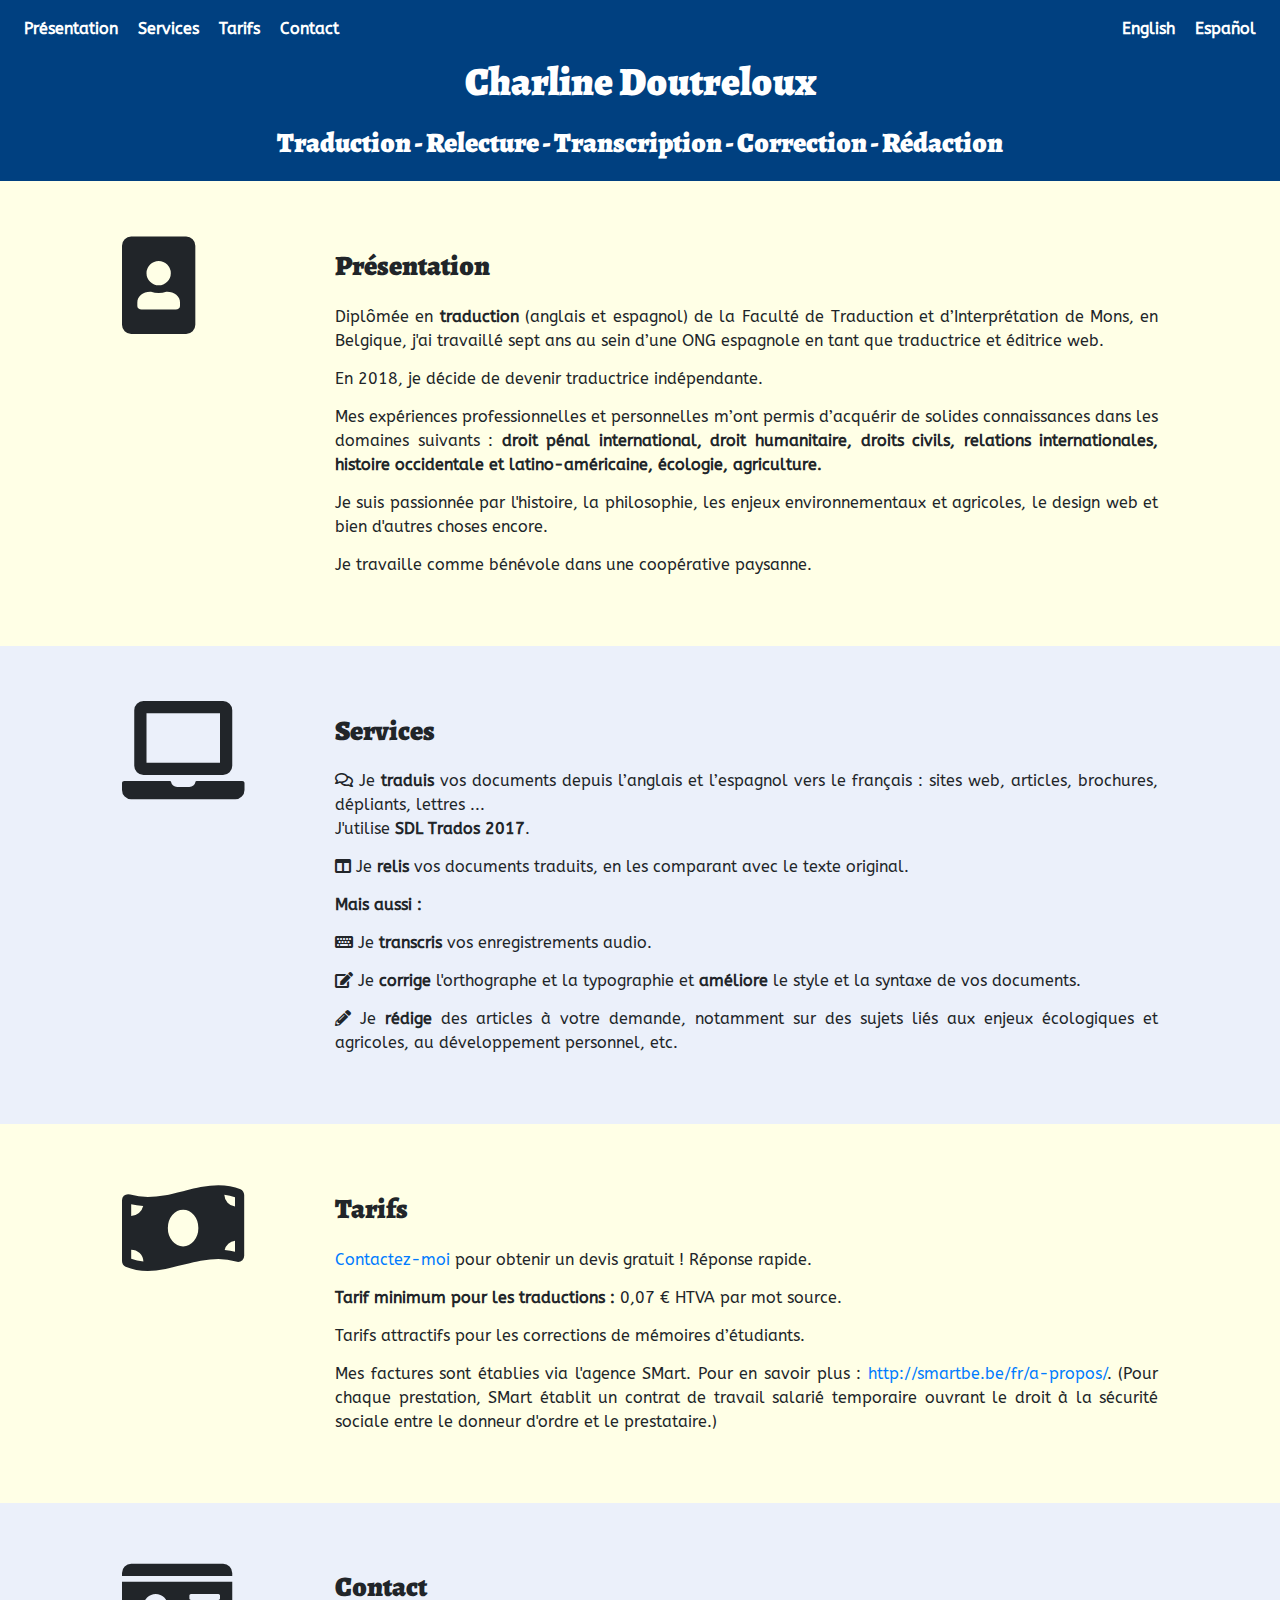
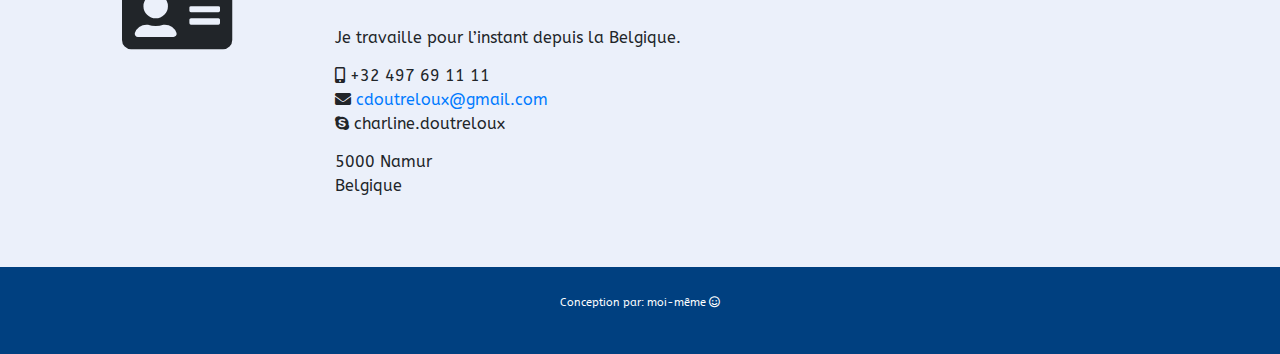
<file: index.html>
<!DOCTYPE html>
<html lang="en" dir="ltr">
  <head>
    <meta charset="utf-8">
    <meta name="author" content="Charline Doutreloux">
    <meta name="keywords" content="traducteur Namur, traducteur Belgique, traducteur anglais-français, traducteur espagnol-français">
    <meta name="viewport" content="width=device-width, initial-scale=1.0">
    <!-- SVG image -->
    <link rel="icon" type="image/x-icon" href="resources/images/feather.svg">

    <title>Charline Doutreloux - traductrice Belgique.</title>
    <!-- Fonts -->
    <link href="https://fonts.googleapis.com/css?family=ABeeZee|Alegreya:800,900" rel="stylesheet">
    <!-- Stylesheets -->
    <link rel="stylesheet" href="resources/fontawesome-free-5.0.13/web-fonts-with-css/css/fontawesome-all.css">
    <link href="resources/css/reset.css" type="text/css" rel="stylesheet">
    <link href="resources/css/bootstrap/bootstrap.min.css" rel="stylesheet">
    <link href="resources/css/style.css" type="text/css" rel="stylesheet">
  </head>
  <body>

    <!-- navigation bar alt
    <nav class="navbar sticky-top d-flex flex-column">
      <div>
        <div class="titre">
          <div class="row">
            <div class="col-sm-12">
              <h1>Charline Doutreloux - Traductrice</h1>
            </div>
          </div>
        </div>
      </div>



      <div class="container-fluid d-flex justify-content-between">
        <div class="desktop">
          <ul class="nav">
            <li class="nav-item ni1">
              <a href="#presen">Présentation</a>
            </li>
            <li class="nav-item ni2">
              <a href="#services">Services</a>
            </li>
            <li class="nav-item ni3">
              <a href="#tarifs">Tarifs</a>
            </li>
            <li class="nav-item ni4">
              <a href="#contact">Contact</a>
            </li>
          </ul>
        </div>

        <div class="icon dropdown">
         <i class="fas fa-bars fa-lg" id="dropdownMenuButton" data-toggle="dropdown" aria-haspopup="true" aria-expanded="false"></i>
         <div class="dropdown-menu" aria-labelledby="dropdownMenuButton">
           <a class="dropdown-item" href="#presen">Presentation</a>
           <a class="dropdown-item" href="#services">Services</a>
           <a class="dropdown-item" href="#tarifs">Tarifs</a>
           <a class="dropdown-item" href="#contact">Contact</a>
         </div>
        </div>

        <div>
          <ul class="nav">
            <li class="nav-item ni5">
              <a href="english.html">English</a>
            </li>
            <li class="nav-item ni6">
              <a href="espanol.html">Español</a>
            </li>
          </ul>
        </div>
      </div>
    </nav>
-->




    <!-- navigation bar -->
    <nav class="navbar sticky-top d-flex justify-content-between">
      <!-- desktop -->
      <div class="desktop">
        <ul class="nav">
          <li class="nav-item ni1">
            <a href="#presen">Présentation</a>
          </li>
          <li class="nav-item ni2">
            <a href="#services">Services</a>
          </li>
          <li class="nav-item ni3">
            <a href="#tarifs">Tarifs</a>
          </li>
          <li class="nav-item ni4">
            <a href="#contact">Contact</a>
          </li>
        </ul>
      </div>
      <!-- mobile and tablet -->
      <div class="icon dropdown">
       <i class="fas fa-bars fa-lg" id="dropdownMenuButton" data-toggle="dropdown" aria-haspopup="true" aria-expanded="false"></i>
       <div class="dropdown-menu" aria-labelledby="dropdownMenuButton">
         <a class="dropdown-item" href="#presen">Présentation</a>
         <a class="dropdown-item" href="#services">Services</a>
         <a class="dropdown-item" href="#tarifs">Tarifs</a>
         <a class="dropdown-item" href="#contact">Contact</a>
       </div>
      </div>

      <div>
        <ul class="nav">
          <li class="nav-item ni5">
            <a href="english.html">English</a>
          </li>
          <li class="nav-item ni6">
            <a href="espanol.html">Español</a>
          </li>
        </ul>
      </div>
    </nav>




    <!-- titre -->
    <div class="container-fluid titre">
      <div class="row">
        <div class="col-sm-12">
          <h1>Charline Doutreloux</h1>
          <h2>Traduction - Relecture - Transcription - Correction - Rédaction</h2>
        </div>
      </div>
    </div>


    <!-- presentation -->
    <div class="container-fluid presentation" id="presen">
      <div class="row">
        <div class="col-md-1">
        </div>
        <div class="col-md-2 col-sm-12">
          <i class="fas fa-portrait fa-7x"></i>
        </div>
        <div class="col-sm-12 col-md-8">
          <h2>Présentation</h2>
          <p>Diplômée en <span style="font-weight: bold;">traduction</span> (anglais et espagnol) de la Faculté de Traduction et d’Interprétation de Mons, en Belgique, j'ai travaillé sept ans au sein d’une ONG espagnole en tant que traductrice et éditrice web.</p>
          <p>En 2018, je décide de devenir traductrice indépendante.</p>
          <p>Mes expériences professionnelles et personnelles m’ont permis d’acquérir de solides connaissances dans les domaines suivants : <span style="font-weight: bold;">droit pénal international, droit humanitaire, droits civils, relations internationales, histoire occidentale et latino-américaine, écologie, agriculture<span>.</p>
          <p>Je suis passionnée par l'histoire, la philosophie, les enjeux environnementaux et agricoles, le design web et bien d'autres choses encore.</p>
          <p>Je travaille comme bénévole dans une coopérative paysanne.</p>
        </div>
        <!-- <div class="col-sm-12 col-md-5 img-container d-flex align-items-center justify-content-center">
          <p align="center"><img src="resources/images/Rosetta_Stone.bmp" alt="Pierre de Rosette"></p>
        </div> -->
        <div class="col-md-1">
        </div>
      </div>
    </div>

    <!-- services -->

    <div class="container-fluid services" id="services">
      <div class="row">
        <div class="col-md-1">
        </div>
        <div class="col-md-2 col-sm-12">
          <i class="fas fa-laptop fa-7x"></i>
        </div>
        <div class="col-sm-12 col-md-8">
          <h2>Services</h2>
          <p><i class="far fa-comments"></i> Je <span style="font-weight: bold;">traduis</span> vos documents depuis l’anglais et l’espagnol vers le français : sites web, articles, brochures, dépliants, lettres ... <br>J'utilise <span style="font-weight: bold;">SDL Trados 2017</span>.</p>
          <p><i class="fas fa-columns"></i> Je <span style="font-weight: bold;">relis</span> vos documents traduits, en les comparant avec le texte original.</p>

          <p><span style="font-weight: bold;">Mais aussi&nbsp;:</span>

          <p><i class="fas fa-keyboard"></i> Je <span style="font-weight: bold;">transcris</span> vos enregistrements audio.</p>

          <p><i class="fas fa-edit"></i> Je <span style="font-weight: bold;">corrige</span> l'orthographe et la typographie et <span style="font-weight: bold;">améliore</span> le style et la syntaxe de vos documents.</p>
          <!-- <p>Quoi de plus énervant qu'un texte truffé de fautes d'orthographe et mal structuré&nbsp;? Il pourrait vour faire passer pour un mauvais professionnel, vous faire perdre en crédibilité et vous pourriez y laisser quelques plumes&nbsp;!</p> -->

          <p><i class="fas fa-pencil-alt"></i> Je <span style="font-weight: bold;">rédige</span> des articles à votre demande, notamment sur des sujets liés aux enjeux écologiques et agricoles, au développement personnel, etc.</p>
        </div>
        <!-- <div class="col-sm-12 col-md-5 img-container d-flex align-items-center justify-content-center">
          <p align="center"><img src="resources/images/maisonsagessebagdad.bmp" alt="Maison de la sagesse à Bagdad"></p>
        </div> -->
        <div class="col-md-1">
        </div>
      </div>
    </div>

    <!-- tarif -->

    <div class="container-fluid tarifs" id="tarifs">
      <div class="row">
        <div class="col-md-1">
        </div>
        <div class="col-md-2 col-sm-12">
          <i class="fas fa-money-bill-wave fa-7x"></i>
        </div>
        <div class="col-sm-12 col-md-8">
          <h2>Tarifs</h2>
          <p><a href="#contact">Contactez-moi</a> pour obtenir un devis gratuit ! Réponse rapide.</p>
          <p><span style="font-weight: bold;">Tarif minimum pour les traductions&nbsp;:</span> 0,07 € HTVA par mot source.</p>
          <p>Tarifs attractifs pour les corrections de mémoires d’étudiants.</p>
          <p>Mes factures sont établies via l'agence SMart. Pour en savoir plus&nbsp;: <a href="http://smartbe.be/fr/a-propos/" target="_blank">http://smartbe.be/fr/a-propos/</a>. (Pour chaque prestation, SMart établit un contrat de travail salarié temporaire ouvrant le droit à la sécurité sociale entre le donneur d'ordre et le prestataire.)</p>
        </div>
        <!-- <div class="col-sm-12 col-md-5 img-container d-flex align-items-center justify-content-center">
          <p align="center"><img src="resources/images/biblialexandrie.bmp" alt="Evocation de la bibliothèque d'Alexandrie"></p>
        </div> -->
        <div class="col-md-1">
        </div>
      </div>
    </div>

    <!-- contact -->

    <div class="container-fluid contact" id="contact">
      <div class="row">
        <div class="col-md-1">
        </div>
        <div class="col-md-2 col-sm-12">
          <i class="fas fa-id-card fa-7x"></i>
        </div>
        <div class="col-sm-12 col-md-8">
          <h2>Contact</h2>
          <p>Je travaille pour l’instant depuis la Belgique.</p>

          <p><i class="fas fa-mobile-alt"></i>  +32 497 69 11 11
          <br><i class="fas fa-envelope"></i> <a href="mailto:cdoutreloux@gmail.com">cdoutreloux@gmail.com</a>
          <br><i class="fab fa-skype"></i> charline.doutreloux</p>
          <p>5000 Namur
          <br>Belgique</p>
        </div>
        <!-- <div class="col-sm-12 col-md-5 img-container d-flex align-items-center justify-content-center">
          <p align="center"><img src="resources/images/maisonsagessebagdad.bmp"></p>
        </div> -->
        <div class="col-md-1">
        </div>
      </div>
    </div>

    <!-- pied -->

    <div class="container-fluid pied">
      <div class="row">
        <div class="col-sm-12 img-container">
          <!-- <p align="center"><img src="resources/images/Atlescatala.jpg" alt="Les six parchemins de l'Atlas catalan (1375)"></p> -->
          <p class="ppied">Conception par: moi-même <i class="far fa-smile"></i></p>
        </div>
      </div>
    </div>

    <script src="https://code.jquery.com/jquery-3.3.1.slim.min.js" integrity="sha384-q8i/X+965DzO0rT7abK41JStQIAqVgRVzpbzo5smXKp4YfRvH+8abtTE1Pi6jizo" crossorigin="anonymous"></script>
    <script src="https://cdnjs.cloudflare.com/ajax/libs/popper.js/1.14.3/umd/popper.min.js" integrity="sha384-ZMP7rVo3mIykV+2+9J3UJ46jBk0WLaUAdn689aCwoqbBJiSnjAK/l8WvCWPIPm49" crossorigin="anonymous"></script>
    <script src="https://stackpath.bootstrapcdn.com/bootstrap/4.1.1/js/bootstrap.min.js" integrity="sha384-smHYKdLADwkXOn1EmN1qk/HfnUcbVRZyYmZ4qpPea6sjB/pTJ0euyQp0Mk8ck+5T" crossorigin="anonymous"></script>
  </body>
</html>
</file>
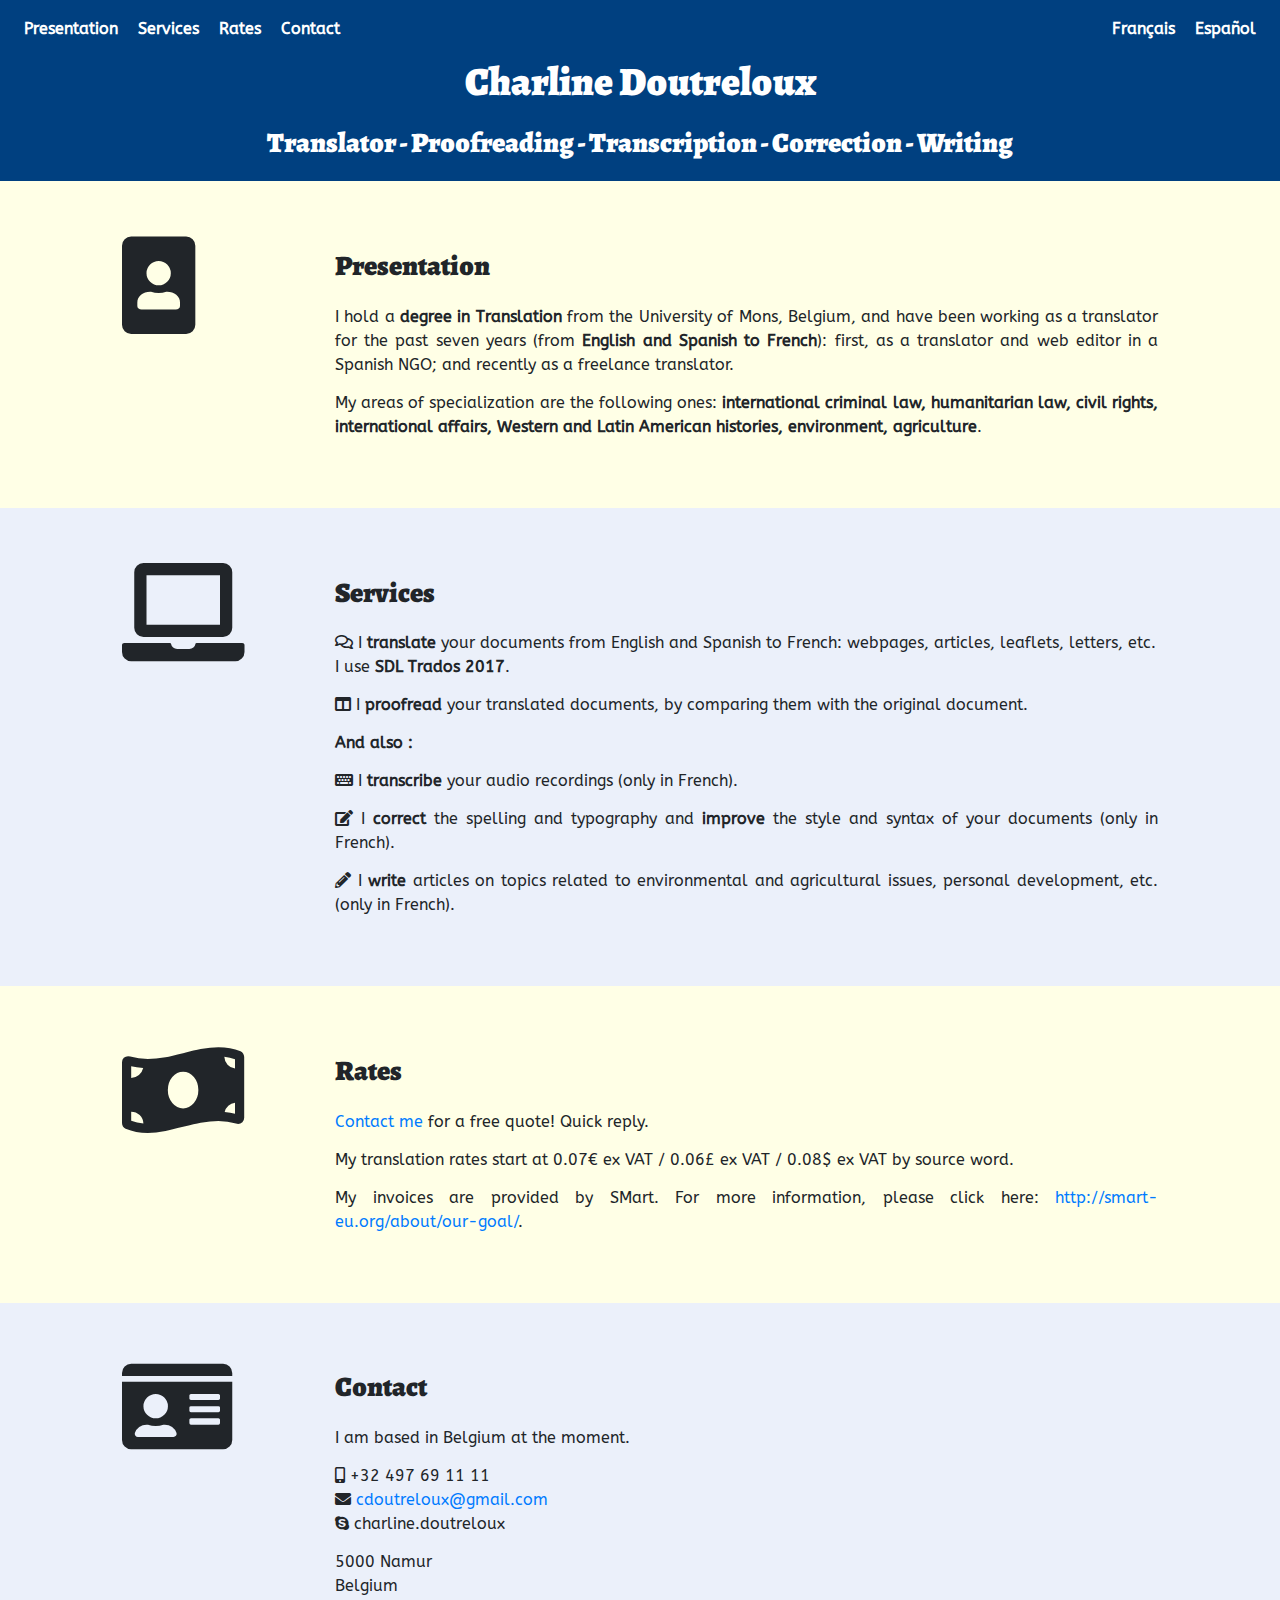
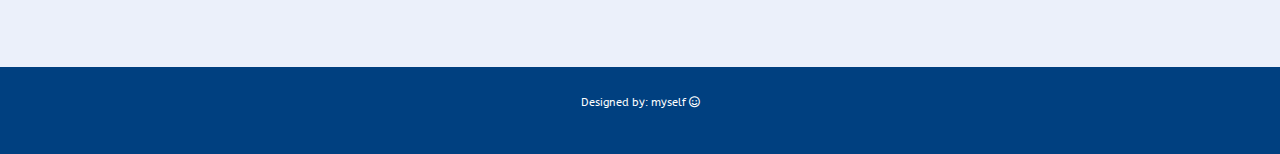
<file: english.html>
<!DOCTYPE html>
<html lang="en" dir="ltr">
  <head>
    <meta charset="utf-8">
    <meta name="keywords" content="translator Belgium, translator Namur, English French translator, Spanish French Translator">
    <meta name="viewport" content="width=device-width, initial-scale=1.0">

    <!-- SVG image -->
    <link rel="icon" type="image/x-icon" href="resources/images/feather.svg">

    <title>Charline Doutreloux - translator Belgium.</title>
    <!-- Fonts -->
    <link href="https://fonts.googleapis.com/css?family=ABeeZee|Alegreya:800,900" rel="stylesheet">
    <!-- Stylesheets -->
    <link rel="stylesheet" href="resources/fontawesome-free-5.0.13/web-fonts-with-css/css/fontawesome-all.css">
    <link href="resources/css/reset.css" type="text/css" rel="stylesheet">
    <link href="resources/css/bootstrap/bootstrap.min.css" rel="stylesheet">
    <link href="resources/css/style.css" type="text/css" rel="stylesheet">
  </head>
  <body>

    <!-- navigation bar alt
    <nav class="navbar sticky-top d-flex flex-column">
      <div>
        <div class="titre">
          <div class="row">
            <div class="col-sm-12">
              <h1>Charline Doutreloux - Traductrice</h1>
            </div>
          </div>
        </div>
      </div>



      <div class="container-fluid d-flex justify-content-between">
        <div class="desktop">
          <ul class="nav">
            <li class="nav-item ni1">
              <a href="#presen">Présentation</a>
            </li>
            <li class="nav-item ni2">
              <a href="#services">Services</a>
            </li>
            <li class="nav-item ni3">
              <a href="#tarifs">Tarifs</a>
            </li>
            <li class="nav-item ni4">
              <a href="#contact">Contact</a>
            </li>
          </ul>
        </div>

        <div class="icon dropdown">
         <i class="fas fa-bars fa-lg" id="dropdownMenuButton" data-toggle="dropdown" aria-haspopup="true" aria-expanded="false"></i>
         <div class="dropdown-menu" aria-labelledby="dropdownMenuButton">
           <a class="dropdown-item" href="#presen">Presentation</a>
           <a class="dropdown-item" href="#services">Services</a>
           <a class="dropdown-item" href="#tarifs">Tarifs</a>
           <a class="dropdown-item" href="#contact">Contact</a>
         </div>
        </div>

        <div>
          <ul class="nav">
            <li class="nav-item ni5">
              <a href="english.html">English</a>
            </li>
            <li class="nav-item ni6">
              <a href="espanol.html">Español</a>
            </li>
          </ul>
        </div>
      </div>
    </nav>
-->




    <!-- navigation bar -->
    <nav class="navbar sticky-top d-flex justify-content-between">
      <!-- desktop -->
      <div class="desktop">
        <ul class="nav">
          <li class="nav-item ni1">
            <a href="#presen">Presentation</a>
          </li>
          <li class="nav-item ni2">
            <a href="#services">Services</a>
          </li>
          <li class="nav-item ni3">
            <a href="#tarifs">Rates</a>
          </li>
          <li class="nav-item ni4">
            <a href="#contact">Contact</a>
          </li>
        </ul>
      </div>
      <!-- mobile and tablet -->
      <div class="icon dropdown">
       <i class="fas fa-bars fa-lg" id="dropdownMenuButton" data-toggle="dropdown" aria-haspopup="true" aria-expanded="false"></i>
       <div class="dropdown-menu" aria-labelledby="dropdownMenuButton">
         <a class="dropdown-item" href="#presen">Presentation</a>
         <a class="dropdown-item" href="#services">Services</a>
         <a class="dropdown-item" href="#tarifs">Rates</a>
         <a class="dropdown-item" href="#contact">Contact</a>
       </div>
      </div>

      <div>
        <ul class="nav">
          <li class="nav-item ni5">
            <a href="index.html">Français</a>
          </li>
          <li class="nav-item ni6">
            <a href="espanol.html">Español</a>
          </li>
        </ul>
      </div>
    </nav>




    <!-- titre -->
    <div class="container-fluid titre">
      <div class="row">
        <div class="col-sm-12">
          <h1>Charline Doutreloux</h1>
          <h2>Translator - Proofreading - Transcription - Correction - Writing</h2>
        </div>
      </div>
    </div>


    <!-- presentation -->
    <div class="container-fluid presentation" id="presen">
      <div class="row">
        <div class="col-md-1">
        </div>
        <div class="col-md-2 col-sm-12">
          <i class="fas fa-portrait fa-7x"></i>
        </div>
        <div class="col-sm-12 col-md-8">
          <h2>Presentation</h2>
          <p>I hold a <span style="font-weight: bold;">degree in Translation</span> from the University of Mons, Belgium, and have been working as a translator for the past seven years (from <span style="font-weight: bold;">English and Spanish to French</span>): first, as a translator and web editor in a Spanish NGO; and recently as a freelance translator.</p>
          <p>My areas of specialization are the following ones: <span style="font-weight: bold;">international criminal law, humanitarian law, civil rights, international affairs, Western and Latin American histories, environment, agriculture</span>.</p>
        </div>
        <!-- <div class="col-sm-12 col-md-5 img-container d-flex align-items-center justify-content-center">
          <p align="center"><img src="resources/images/Rosetta_Stone.bmp" alt="Pierre de Rosette"></p>
        </div> -->
        <div class="col-md-1">
        </div>
      </div>
    </div>

    <!-- services -->

    <div class="container-fluid services" id="services">
      <div class="row">
        <div class="col-md-1">
        </div>
        <div class="col-md-2 col-sm-12">
          <i class="fas fa-laptop fa-7x"></i>
        </div>
        <div class="col-sm-12 col-md-8">
          <h2>Services</h2>
          <p><i class="far fa-comments"></i> I <span style="font-weight: bold;">translate</span> your documents from English and Spanish to French: webpages, articles, leaflets, letters, etc. <br>I use <span style="font-weight: bold;">SDL Trados 2017</span>.</p>
          <p><i class="fas fa-columns"></i> I <span style="font-weight: bold;">proofread</span> your translated documents, by comparing them with the original document.</p>

          <p><span style="font-weight: bold;">And also&nbsp;:</span>

          <p><i class="fas fa-keyboard"></i> I <span style="font-weight: bold;">transcribe</span> your audio recordings (only in French).</p>

          <p><i class="fas fa-edit"></i> I <span style="font-weight: bold;">correct</span> the spelling and typography and <span style="font-weight: bold;">improve</span> the style and syntax of your documents (only in French).</p>

          <p><i class="fas fa-pencil-alt"></i> I <span style="font-weight: bold;">write</span> articles on topics related to environmental and agricultural issues, personal development, etc. (only in French).</p>
        </div>
        <!-- <div class="col-sm-12 col-md-5 img-container d-flex align-items-center justify-content-center">
          <p align="center"><img src="resources/images/maisonsagessebagdad.bmp" alt="Maison de la sagesse à Bagdad"></p>
        </div> -->
        <div class="col-md-1">
        </div>
      </div>
    </div>

    <!-- tarif -->

    <div class="container-fluid tarifs" id="tarifs">
      <div class="row">
        <div class="col-md-1">
        </div>
        <div class="col-md-2 col-sm-12">
          <i class="fas fa-money-bill-wave fa-7x"></i>
        </div>
        <div class="col-sm-12 col-md-8">
          <h2>Rates</h2>
          <p><a href="#contact">Contact me</a> for a free quote! Quick reply.</p>
          <p>My translation rates start at 0.07€ ex VAT / 0.06£ ex VAT / 0.08$ ex VAT by source word.</p>
          <p>My invoices are provided by SMart. For more information, please click here: <a href="http://smart-eu.org/about/our-goal/" target="_blank">http://smart-eu.org/about/our-goal/</a>.
        </div>
        <!-- <div class="col-sm-12 col-md-5 img-container d-flex align-items-center justify-content-center">
          <p align="center"><img src="resources/images/biblialexandrie.bmp" alt="Evocation de la bibliothèque d'Alexandrie"></p>
        </div> -->
        <div class="col-md-1">
        </div>
      </div>
    </div>

    <!-- contact -->

    <div class="container-fluid contact" id="contact">
      <div class="row">
        <div class="col-md-1">
        </div>
        <div class="col-md-2 col-sm-12">
          <i class="fas fa-id-card fa-7x"></i>
        </div>
        <div class="col-sm-12 col-md-8">
          <h2>Contact</h2>
          <p>I am based in Belgium at the moment.</p>

          <p><i class="fas fa-mobile-alt"></i> +32 497 69 11 11
          <br><i class="fas fa-envelope"></i> <a href="mailto:cdoutreloux@gmail.com">cdoutreloux@gmail.com</a>
          <br><i class="fab fa-skype"></i> charline.doutreloux</p>
          <p>5000 Namur
          <br>Belgium</p>
        </div>
        <!-- <div class="col-sm-12 col-md-5 img-container d-flex align-items-center justify-content-center">
          <p align="center"><img src="resources/images/maisonsagessebagdad.bmp"></p>
        </div> -->
        <div class="col-md-1">
        </div>
      </div>
    </div>

    <!-- pied -->

    <div class="container-fluid pied">
      <div class="row">
        <div class="col-sm-12 img-container">
          <!-- <p align="center"><img src="resources/images/Atlescatala.jpg" alt="Les six parchemins de l'Atlas catalan (1375)"></p> -->
          <p class="ppied">Designed by: myself <i class="far fa-smile"></i></p>
        </div>
      </div>
    </div>

    <script src="https://code.jquery.com/jquery-3.3.1.slim.min.js" integrity="sha384-q8i/X+965DzO0rT7abK41JStQIAqVgRVzpbzo5smXKp4YfRvH+8abtTE1Pi6jizo" crossorigin="anonymous"></script>
    <script src="https://cdnjs.cloudflare.com/ajax/libs/popper.js/1.14.3/umd/popper.min.js" integrity="sha384-ZMP7rVo3mIykV+2+9J3UJ46jBk0WLaUAdn689aCwoqbBJiSnjAK/l8WvCWPIPm49" crossorigin="anonymous"></script>
    <script src="https://stackpath.bootstrapcdn.com/bootstrap/4.1.1/js/bootstrap.min.js" integrity="sha384-smHYKdLADwkXOn1EmN1qk/HfnUcbVRZyYmZ4qpPea6sjB/pTJ0euyQp0Mk8ck+5T" crossorigin="anonymous"></script>
  </body>
</html>
</file>
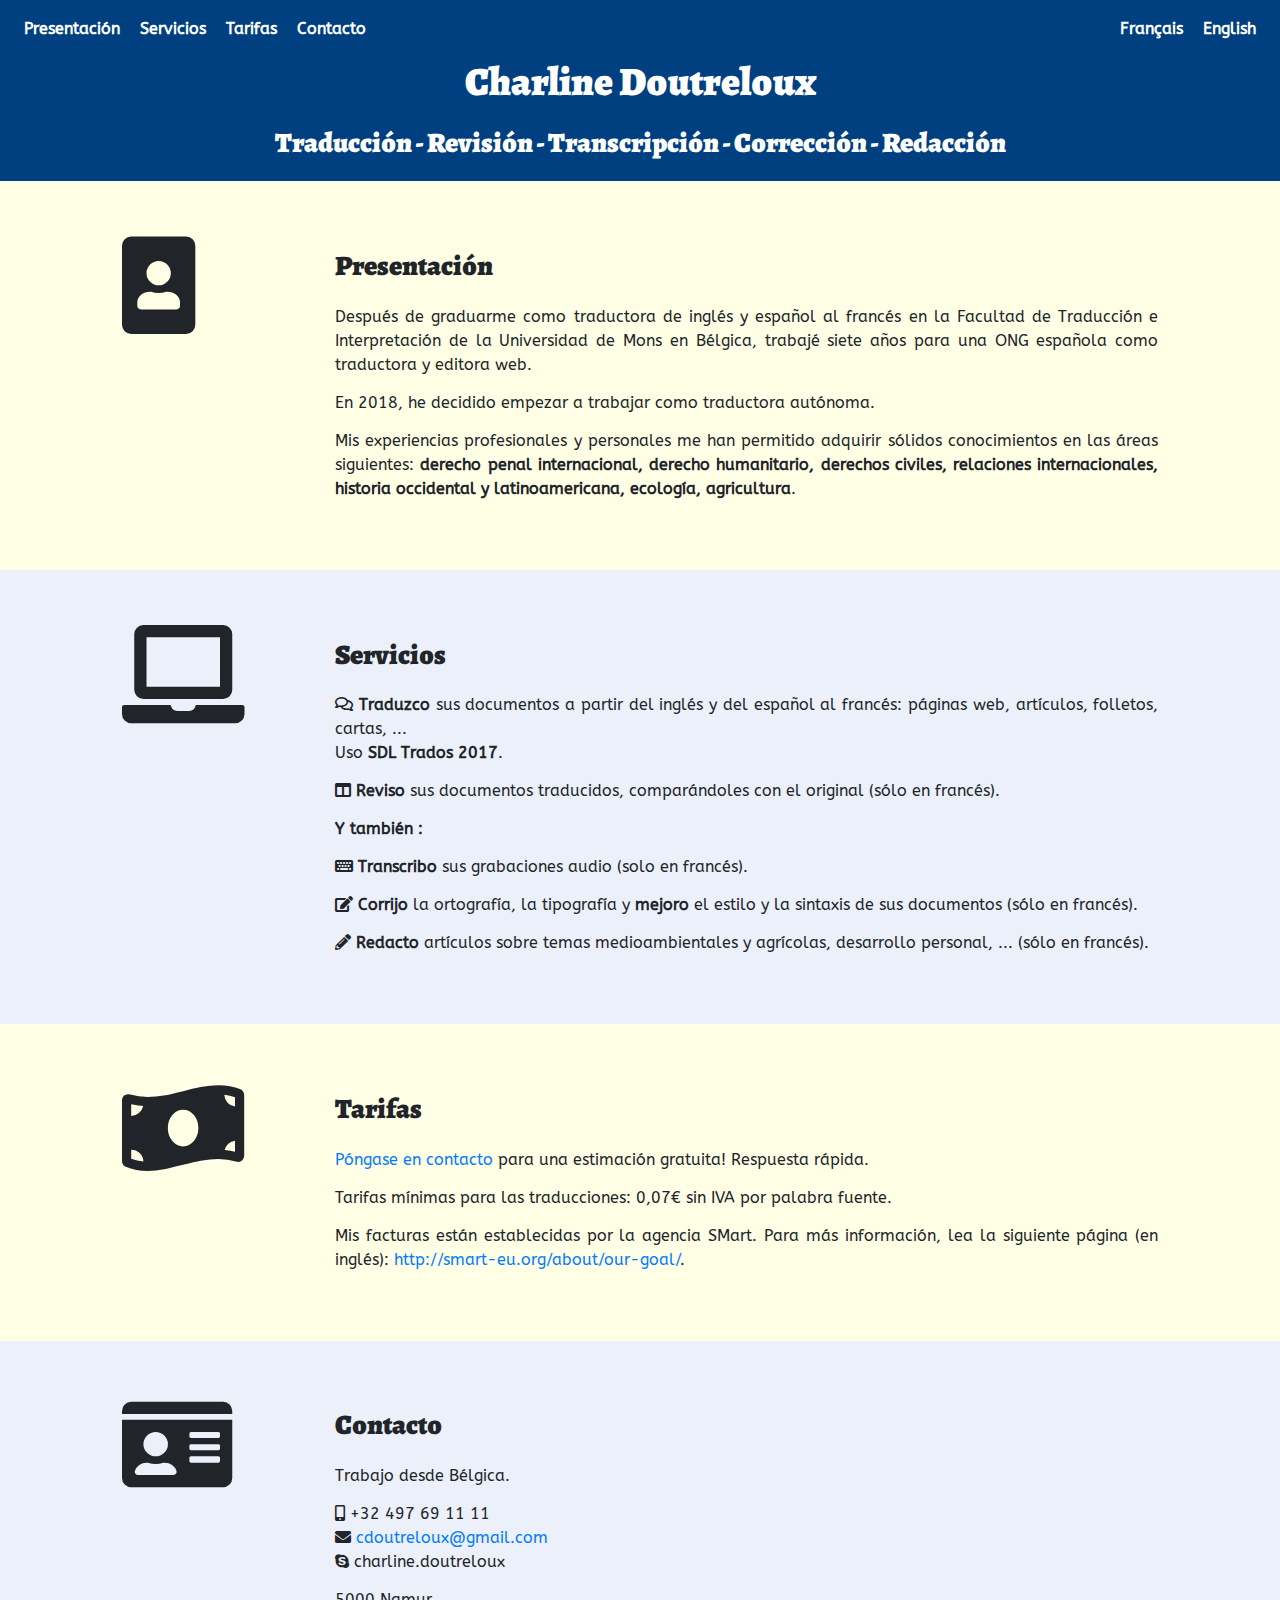
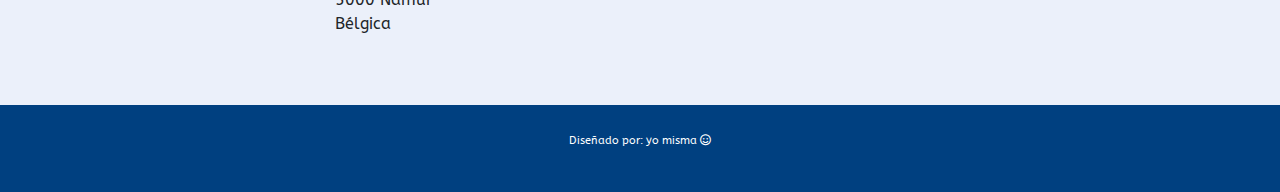
<file: espanol.html>
<!DOCTYPE html>
<html lang="en" dir="ltr">
  <head>
    <meta charset="utf-8">
    <meta name="keywords" content="traductor Bélgica, traductor Namur, traductor inglés-francés, traductor español francés">
    <meta name="viewport" content="width=device-width, initial-scale=1.0">

    <!-- SVG image -->
    <link rel="icon" type="image/x-icon" href="resources/images/feather.svg">

    <title>Charline Doutreloux - traductora Bélgica.</title>
    <!-- Fonts -->
    <link href="https://fonts.googleapis.com/css?family=ABeeZee|Alegreya:800,900" rel="stylesheet">
    <!-- Stylesheets -->
    <link rel="stylesheet" href="resources/fontawesome-free-5.0.13/web-fonts-with-css/css/fontawesome-all.css">
    <link href="resources/css/reset.css" type="text/css" rel="stylesheet">
    <link href="resources/css/bootstrap/bootstrap.min.css" rel="stylesheet">
    <link href="resources/css/style.css" type="text/css" rel="stylesheet">
  </head>
  <body>

    <!-- navigation bar alt
    <nav class="navbar sticky-top d-flex flex-column">
      <div>
        <div class="titre">
          <div class="row">
            <div class="col-sm-12">
              <h1>Charline Doutreloux - Traductrice</h1>
            </div>
          </div>
        </div>
      </div>



      <div class="container-fluid d-flex justify-content-between">
        <div class="desktop">
          <ul class="nav">
            <li class="nav-item ni1">
              <a href="#presen">Présentation</a>
            </li>
            <li class="nav-item ni2">
              <a href="#services">Services</a>
            </li>
            <li class="nav-item ni3">
              <a href="#tarifs">Tarifs</a>
            </li>
            <li class="nav-item ni4">
              <a href="#contact">Contact</a>
            </li>
          </ul>
        </div>

        <div class="icon dropdown">
         <i class="fas fa-bars fa-lg" id="dropdownMenuButton" data-toggle="dropdown" aria-haspopup="true" aria-expanded="false"></i>
         <div class="dropdown-menu" aria-labelledby="dropdownMenuButton">
           <a class="dropdown-item" href="#presen">Presentation</a>
           <a class="dropdown-item" href="#services">Services</a>
           <a class="dropdown-item" href="#tarifs">Tarifs</a>
           <a class="dropdown-item" href="#contact">Contact</a>
         </div>
        </div>

        <div>
          <ul class="nav">
            <li class="nav-item ni5">
              <a href="english.html">English</a>
            </li>
            <li class="nav-item ni6">
              <a href="espanol.html">Español</a>
            </li>
          </ul>
        </div>
      </div>
    </nav>
-->




    <!-- navigation bar -->
    <nav class="navbar sticky-top d-flex justify-content-between">
      <!-- desktop -->
      <div class="desktop">
        <ul class="nav">
          <li class="nav-item ni1">
            <a href="#presen">Presentación</a>
          </li>
          <li class="nav-item ni2">
            <a href="#services">Servicios</a>
          </li>
          <li class="nav-item ni3">
            <a href="#tarifs">Tarifas</a>
          </li>
          <li class="nav-item ni4">
            <a href="#contact">Contacto</a>
          </li>
        </ul>
      </div>
      <!-- mobile and tablet -->
      <div class="icon dropdown">
       <i class="fas fa-bars fa-lg" id="dropdownMenuButton" data-toggle="dropdown" aria-haspopup="true" aria-expanded="false"></i>
       <div class="dropdown-menu" aria-labelledby="dropdownMenuButton">
         <a class="dropdown-item" href="#presen">Presentación</a>
         <a class="dropdown-item" href="#services">Servicios</a>
         <a class="dropdown-item" href="#tarifs">Tarifas</a>
         <a class="dropdown-item" href="#contact">Contacto</a>
       </div>
      </div>

      <div>
        <ul class="nav">
          <li class="nav-item ni5">
            <a href="index.html">Français</a>
          </li>
          <li class="nav-item ni6">
            <a href="english.html">English</a>
          </li>
        </ul>
      </div>
    </nav>




    <!-- titre -->
    <div class="container-fluid titre">
      <div class="row">
        <div class="col-sm-12">
          <h1>Charline Doutreloux</h1>
          <h2>Traducción - Revisión - Transcripción - Corrección - Redacción</h2>
        </div>
      </div>
    </div>


    <!-- presentation -->
    <div class="container-fluid presentation" id="presen">
      <div class="row">
        <div class="col-md-1">
        </div>
        <div class="col-md-2 col-sm-12">
          <i class="fas fa-portrait fa-7x"></i>
        </div>
        <div class="col-sm-12 col-md-8">
          <h2>Presentación</h2>
          <p>Después de graduarme como traductora de inglés y español al francés en la Facultad de Traducción e Interpretación de la Universidad de Mons en Bélgica, trabajé siete años para una ONG española como traductora y editora web.</p>
          <p>En 2018, he decidido empezar a trabajar como traductora autónoma.</p>
          <p>Mis experiencias profesionales y personales me han permitido adquirir sólidos conocimientos en las áreas siguientes: <span style="font-weight: bold;">derecho penal internacional, derecho humanitario, derechos civiles, relaciones internacionales, historia occidental y latinoamericana, ecología, agricultura</span>.</p>
        </div>
        <!-- <div class="col-sm-12 col-md-5 img-container d-flex align-items-center justify-content-center">
          <p align="center"><img src="resources/images/Rosetta_Stone.bmp" alt="Pierre de Rosette"></p>
        </div> -->
        <div class="col-md-1">
        </div>
      </div>
    </div>

    <!-- services -->

    <div class="container-fluid services" id="services">
      <div class="row">
        <div class="col-md-1">
        </div>
        <div class="col-md-2 col-sm-12">
          <i class="fas fa-laptop fa-7x"></i>
        </div>
        <div class="col-sm-12 col-md-8">
          <h2>Servicios</h2>
          <p><i class="far fa-comments"></i> <span style="font-weight: bold;">Traduzco</span> sus documentos a partir del inglés y del español al francés: páginas web, artículos, folletos, cartas, ... <br>Uso <span style="font-weight: bold;">SDL Trados 2017</span>.</p>
          <p><i class="fas fa-columns"></i> <span style="font-weight: bold;">Reviso</span> sus documentos traducidos, comparándoles con el original (sólo en francés).</p>
          <p><span style="font-weight: bold;">Y también&nbsp;:</span>

          <p><i class="fas fa-keyboard"></i> <span style="font-weight: bold;">Transcribo</span> sus grabaciones audio (solo en francés).</p>

          <p><i class="fas fa-edit"></i> <span style="font-weight: bold;">Corrijo</span> la ortografía, la tipografía y <span style="font-weight: bold;">mejoro</span> el estilo y la sintaxis de sus documentos (sólo en francés).</p>
          <p><i class="fas fa-pencil-alt"></i> <span style="font-weight: bold;">Redacto</span> artículos sobre temas medioambientales y agrícolas, desarrollo personal, ... (sólo en francés).</p>
        </div>
        <!-- <div class="col-sm-12 col-md-5 img-container d-flex align-items-center justify-content-center">
          <p align="center"><img src="resources/images/maisonsagessebagdad.bmp" alt="Maison de la sagesse à Bagdad"></p>
        </div> -->
        <div class="col-md-1">
        </div>
      </div>
    </div>

    <!-- tarif -->

    <div class="container-fluid tarifs" id="tarifs">
      <div class="row">
        <div class="col-md-1">
        </div>
        <div class="col-md-2 col-sm-12">
          <i class="fas fa-money-bill-wave fa-7x"></i>
        </div>
        <div class="col-sm-12 col-md-8">
          <h2>Tarifas</h2>
          <p><a href="#contact">Póngase en contacto</a> para una estimación gratuita! Respuesta rápida.</p>
          <p>Tarifas mínimas para las traducciones: 0,07€ sin IVA por palabra fuente.</p>
          <p>Mis facturas están establecidas por la agencia SMart. Para más información, lea la siguiente página (en inglés): <a href="http://smart-eu.org/about/our-goal/" target="_blank">http://smart-eu.org/about/our-goal/</a>.
        </div>
        <!-- <div class="col-sm-12 col-md-5 img-container d-flex align-items-center justify-content-center">
          <p align="center"><img src="resources/images/biblialexandrie.bmp" alt="Evocation de la bibliothèque d'Alexandrie"></p>
        </div> -->
        <div class="col-md-1">
        </div>
      </div>
    </div>

    <!-- contact -->

    <div class="container-fluid contact" id="contact">
      <div class="row">
        <div class="col-md-1">
        </div>
        <div class="col-md-2 col-sm-12">
          <i class="fas fa-id-card fa-7x"></i>
        </div>
        <div class="col-sm-12 col-md-8">
          <h2>Contacto</h2>
          <p>Trabajo desde Bélgica.</p>

          <p><i class="fas fa-mobile-alt"></i> +32 497 69 11 11
          <br><i class="fas fa-envelope"></i> <a href="mailto:cdoutreloux@gmail.com">cdoutreloux@gmail.com</a>
          <br><i class="fab fa-skype"></i> charline.doutreloux</p>
          <p>5000 Namur
          <br>Bélgica</p>
        </div>
        <!-- <div class="col-sm-12 col-md-5 img-container d-flex align-items-center justify-content-center">
          <p align="center"><img src="resources/images/maisonsagessebagdad.bmp"></p>
        </div> -->
        <div class="col-md-1">
        </div>
      </div>
    </div>

    <!-- pied -->

    <div class="container-fluid pied">
      <div class="row">
        <div class="col-sm-12 img-container">
          <!-- <p align="center"><img src="resources/images/Atlescatala.jpg" alt="Les six parchemins de l'Atlas catalan (1375)"></p> -->
          <p class="ppied">Diseñado por: yo misma <i class="far fa-smile"></i></p>
        </div>
      </div>
    </div>

    <script src="https://code.jquery.com/jquery-3.3.1.slim.min.js" integrity="sha384-q8i/X+965DzO0rT7abK41JStQIAqVgRVzpbzo5smXKp4YfRvH+8abtTE1Pi6jizo" crossorigin="anonymous"></script>
    <script src="https://cdnjs.cloudflare.com/ajax/libs/popper.js/1.14.3/umd/popper.min.js" integrity="sha384-ZMP7rVo3mIykV+2+9J3UJ46jBk0WLaUAdn689aCwoqbBJiSnjAK/l8WvCWPIPm49" crossorigin="anonymous"></script>
    <script src="https://stackpath.bootstrapcdn.com/bootstrap/4.1.1/js/bootstrap.min.js" integrity="sha384-smHYKdLADwkXOn1EmN1qk/HfnUcbVRZyYmZ4qpPea6sjB/pTJ0euyQp0Mk8ck+5T" crossorigin="anonymous"></script>
  </body>
</html>
</file>
<file: resources/css/style.css>
html {
  font-size: 14px;
}

body {
  font-family: 'ABeeZee', sans-serif;
}


h1 {
  font-family: 'Alegreya', serif;
  font-weight: 900;
  padding: 0;
  font-size: 40px;
}

titre h2 {
  padding: 0;
}

h2 {
  font-family: 'Alegreya', serif;
  font-weight: 900;
  padding: 1rem 0;
}

p,
li {
  font-size: 16px;
}

/* navbar */

nav {
  background-color: #004080;
  font-size: 1.2rem;
  font-weight: bold;
  color: #fff;
}

nav li {
  padding: 0.71rem;
}

nav a {
  color: #fff;
}

nav a:hover {
  color: #ebf0fa;
  text-decoration: none;
  font-size: 1.3rem;
}

.icon {
  display: none;
}

/* images */

.img-container img {
  max-width: 100%;
  height: auto;
  padding: 1rem 0;
  align-items: center;
  justify-content: center;
}

.img-container {
  overflow: hidden;
}



/* titre */
.titre {
  background-color: #004080;
  text-align: center;
  color: #fff;
}

/* présentation */


.presentation,
.tarifs {
  padding-top: 3.92rem;
  padding-bottom: 3.92rem;
  background-color: #ffffe6;
  text-align: justify;
}

/* services */


.services,
.contact {
  padding-top: 3.92rem;
  padding-bottom: 3.92rem;
  background-color: #ebf0fa;
  text-align: justify;
}

/* pied */

.pied {
  background-color: #004080;
  text-align: center;
  color: white;
  padding: 2rem;
}

.ppied {
  font-size: 0.8rem;
}


/* media queries */



@media only screen and (max-width: 930px) {
  p,
  li {
    font-size: 14px;
  }

}

@media only screen and (max-width: 540px) {
  .desktop {
    display: none;
  }

  .icon {
    display: block;
    color: #fff;
  }

  h1 {
    font-size: 28px;
  }
}
</file>
